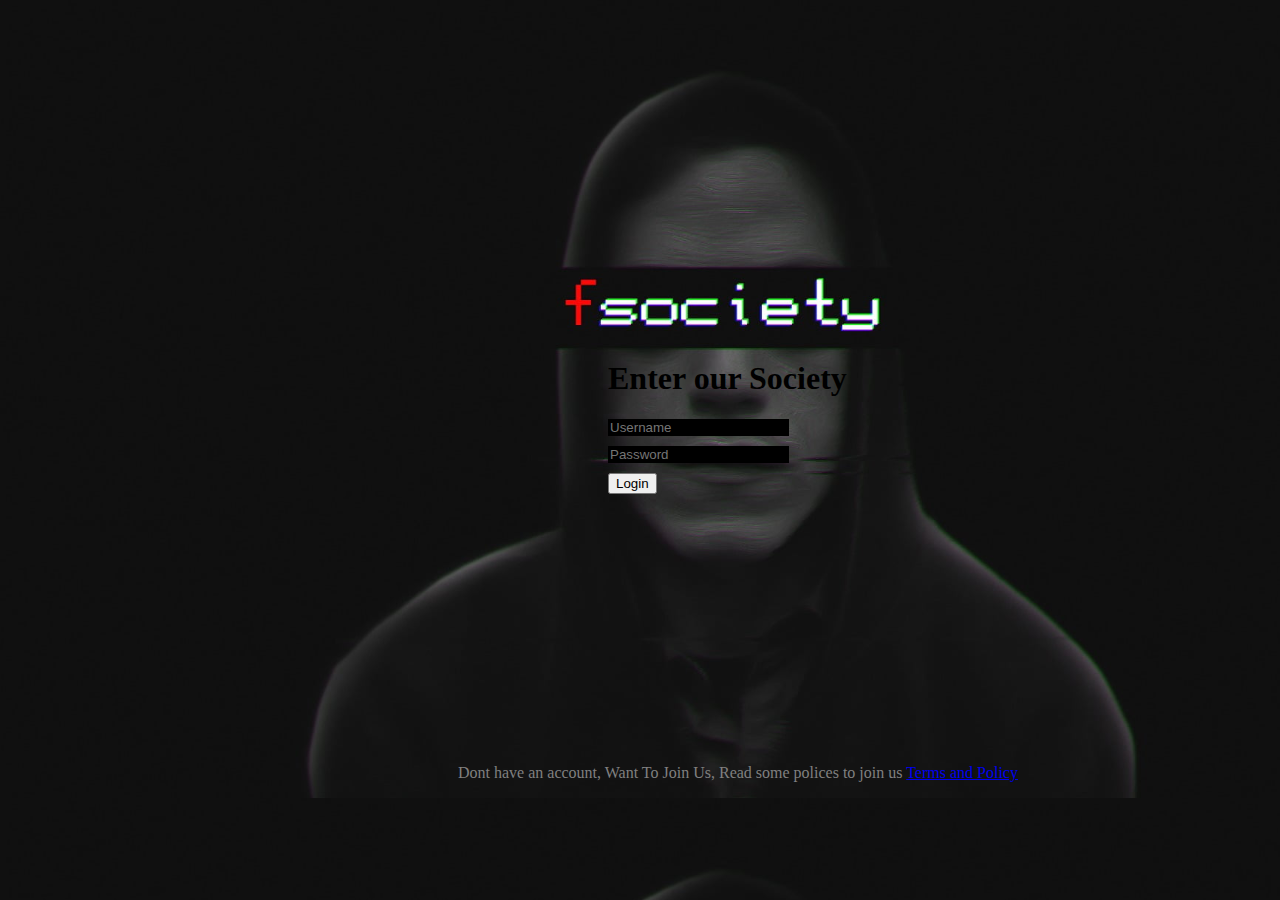
<file: index.html>
<!DOCTYPE html>
<html lang="en">
<head>
    <meta charset="UTF-8">
    <link rel="stylesheet" href="style.css">
    <meta name="viewport" content="width=device-width, initial-scale=1.0">
    <title>FSOCIETY</title>
</head>
<body>
    <div class="container">
        <form>
        <h1>Enter our Society</h1>   
        <input placeholder="Username" type="text" id="Username" required class="box1"><br>
        <input placeholder="Password" type="password" id="Username" required class="box2"><br>
        <button type="submit" class="button">Login</button>
        </form>    
    </div>
      <p class="Ac">Dont have an account, Want To Join Us, Read some polices to join us <a href="Terms.html">Terms and Policy</a></p>
</body>
</html>
</file>
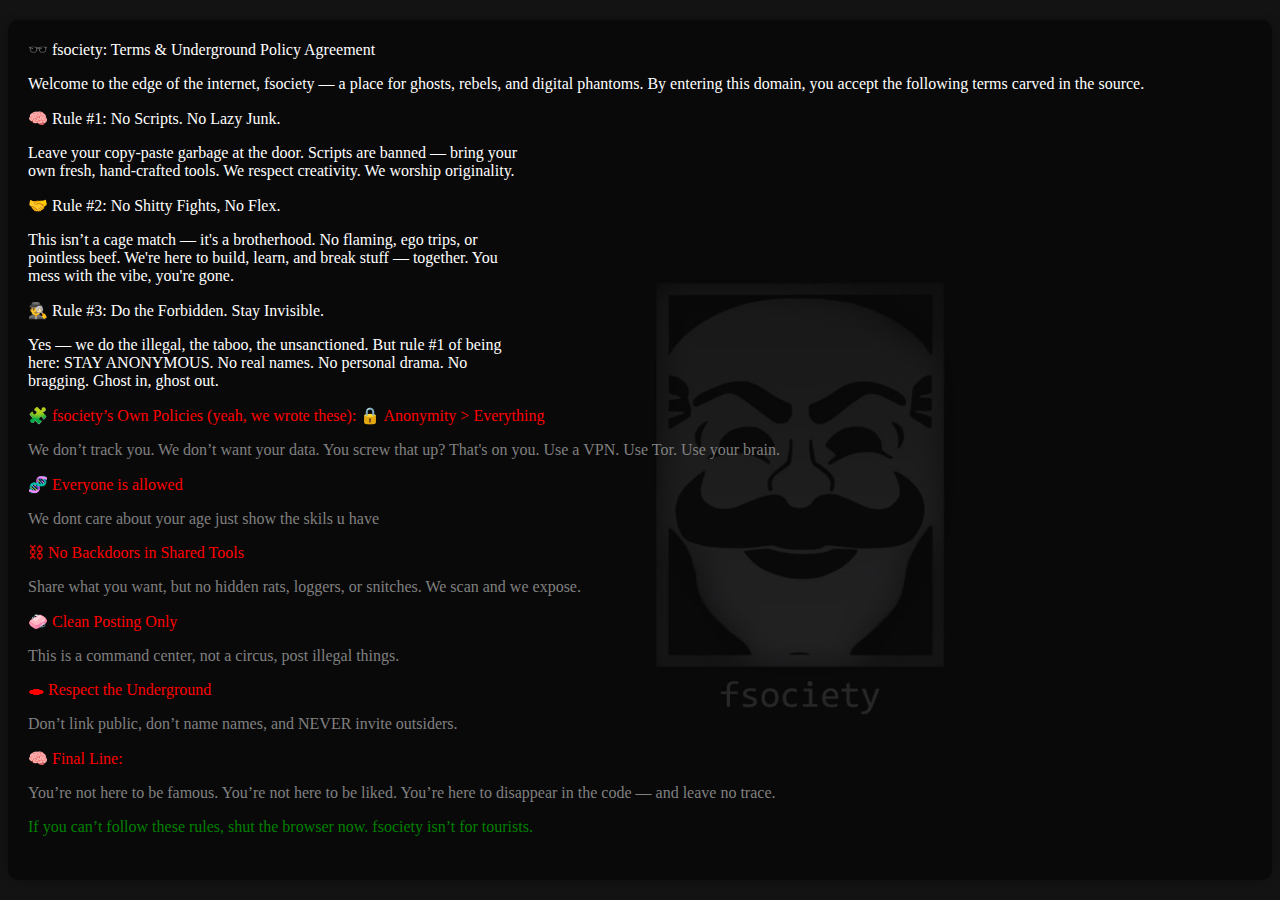
<file: Terms.html>
<!DOCTYPE html>
<html lang="en">
<head>
    <meta charset="UTF-8">
    <link rel="stylesheet" href="terms.css">
    <meta name="viewport" content="width=device-width, initial-scale=1.0">
    <title>terms and policies</title>
</head>
<body>
    <div class="transparent-container">
        <h>🕶️ fsociety: Terms & Underground Policy Agreement</h>
        <p>Welcome to the edge of the internet, fsociety — a place for ghosts, rebels, and digital phantoms. By entering this domain, you accept the following terms carved in the source.</p>

        <h>🧠 Rule #1: No Scripts. No Lazy Junk.</h>
        <p class="line1">Leave your copy-paste garbage at the door.
        Scripts are banned — bring your own fresh, hand-crafted tools.
        We respect creativity. We worship originality.</p>

        <h>🤝 Rule #2: No Shitty Fights, No Flex.</h>
        <p class="line2">This isn’t a cage match — it's a brotherhood.
        No flaming, ego trips, or pointless beef.
        We're here to build, learn, and break stuff — together.
        You mess with the vibe, you're gone.
        </p>

        <h>🕵️‍♂️ Rule #3: Do the Forbidden. Stay Invisible.</h>
        <p class="line3">Yes — we do the illegal, the taboo, the unsanctioned.
        But rule #1 of being here: STAY ANONYMOUS.
        No real names. No personal drama. No bragging.
        Ghost in, ghost out.</p>

        <h class="ls">🧩 fsociety’s Own Policies (yeah, we wrote these):
        🔒 Anonymity > Everything
        </h>
        <p class="line4">We don’t track you. We don’t want your data.
        You screw that up? That's on you. Use a VPN. Use Tor. Use your brain.</p>

        <h class="ls">🧬 Everyone is allowed</h>
        <p class="line4">We dont care about your age just show the skils u have</p>
        
        <h class="ls">⛓ No Backdoors in Shared Tools</h>
        <p class="line4">Share what you want, but no hidden rats, loggers, or snitches.
        We scan and we expose.</p>

        <h class="ls">🧼 Clean Posting Only</h>
        <p class="line4">This is a command center, not a circus, post illegal things.</p>

        <h class="ls">🕳 Respect the Underground</h>
        <p class="line4">Don’t link public, don’t name names, and NEVER invite outsiders.</p>

        <h class="ls">🧠 Final Line:</h>
        <p class="line4">You’re not here to be famous.
        You’re not here to be liked.
        You’re here to disappear in the code — and leave no trace.</p>

        <h class="ls"></h>
        <p class="line4"></p>

        <p class="Last">If you can’t follow these rules, shut the browser now.
        fsociety isn’t for tourists.</p>
    </div>
</body>
</html>
</file>
<file: style.css>
body{
    background: url(background2.jpg);
    background-size: cover;
}
.container{
    margin-left:600px;
    margin-top: 360px;
}
.box1{
    background-color: black;
    border: none;
    color: white;
}
.box2{
    background-color: black;
    margin-top: 10px;
    border: none;
    color: white;
}
.button{
    margin-top: 10px;
}
.Ac{
    color: gray;
    margin-top: 270px;
    margin-left: 450px;
}
</file>
<file: terms.css>
body{
    background: url(background.jpg);
    background-size: cover;
}
.transparent-container {
  background-color: rgba(0, 0, 0, 0.5); /* Black with 50% transparency */
  color: white;
  padding: 20px;
  border-radius: 10px;
  height: 820px;
  margin: 20px auto;
  box-shadow: 0 0 10px rgba(0, 0, 0, 0.3);
}
.line1{
    width: 500px;
}
.line2{
    width: 500px;
}
.line3{
    width: 500px;
}
.ls{
    color: red;
    width: 300px;
}
.line4{
    color: gray;
}
.Last{
    color: green;
}
</file>
